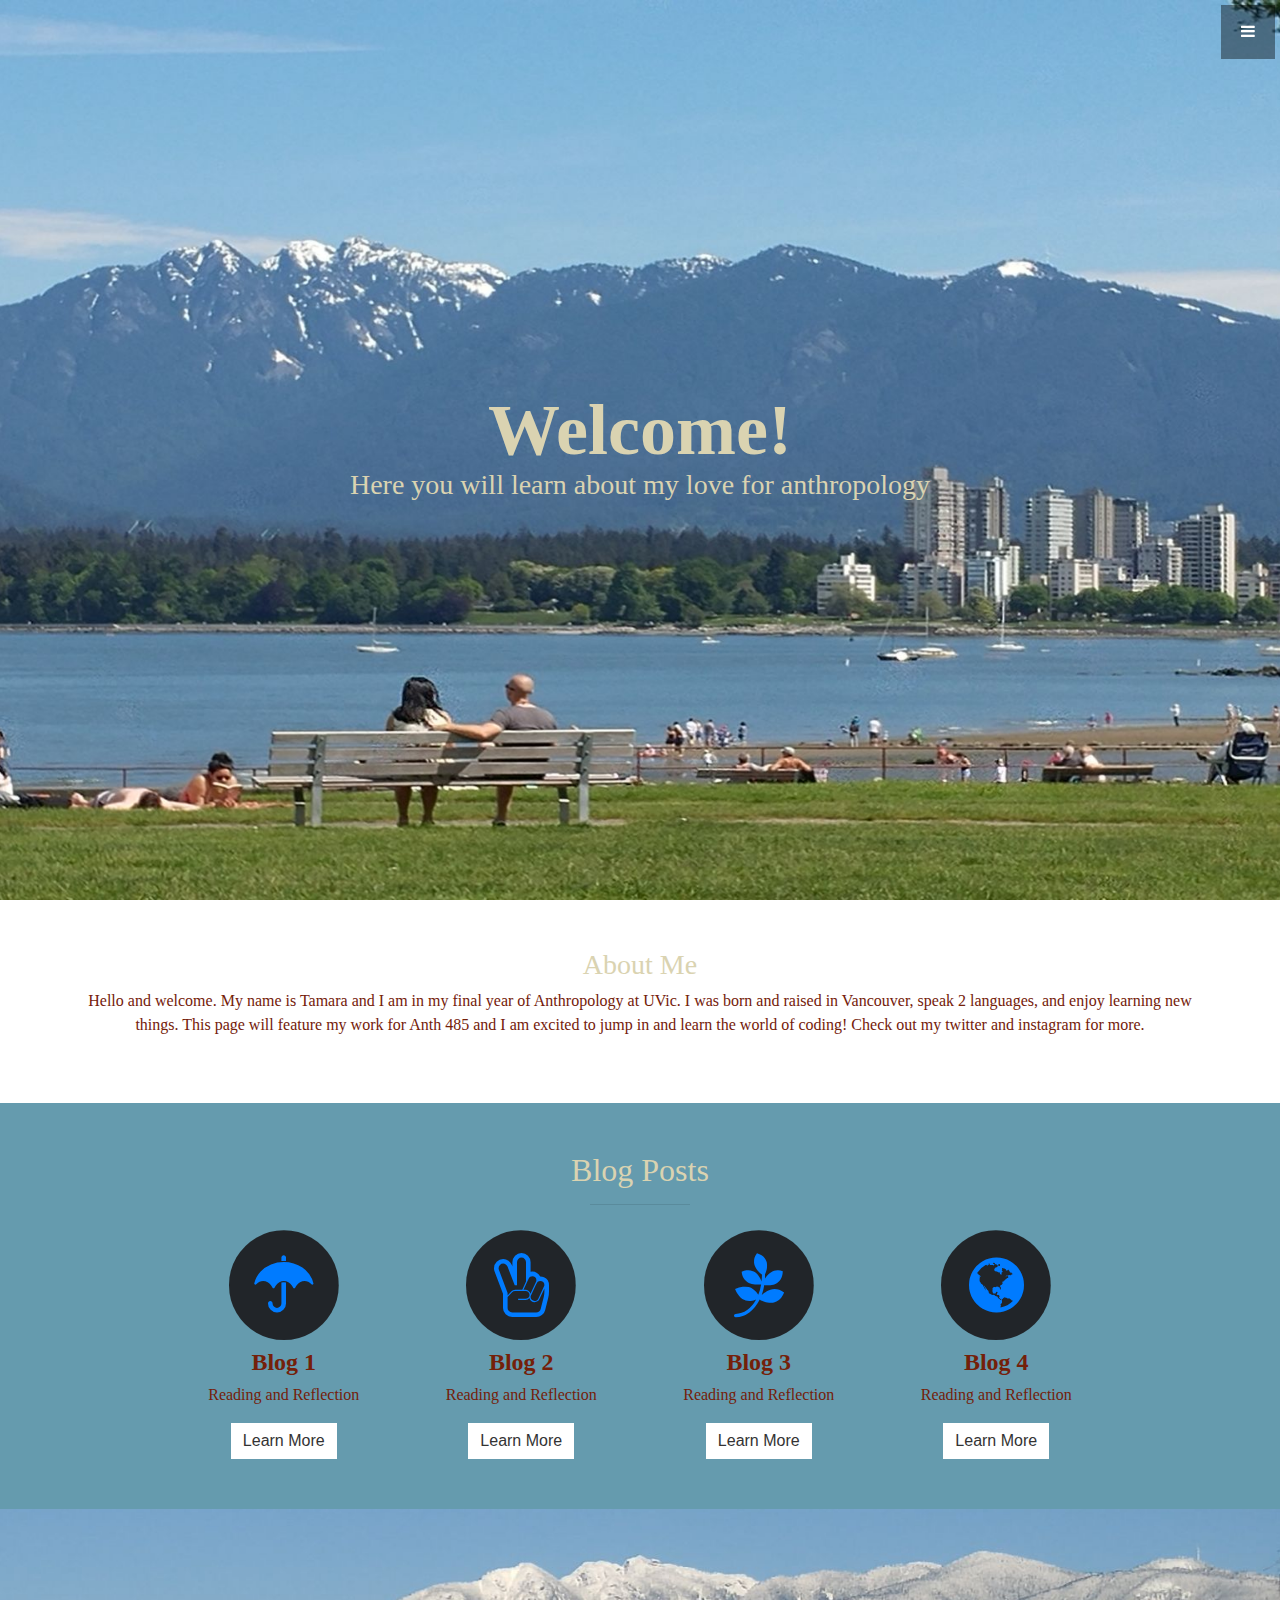
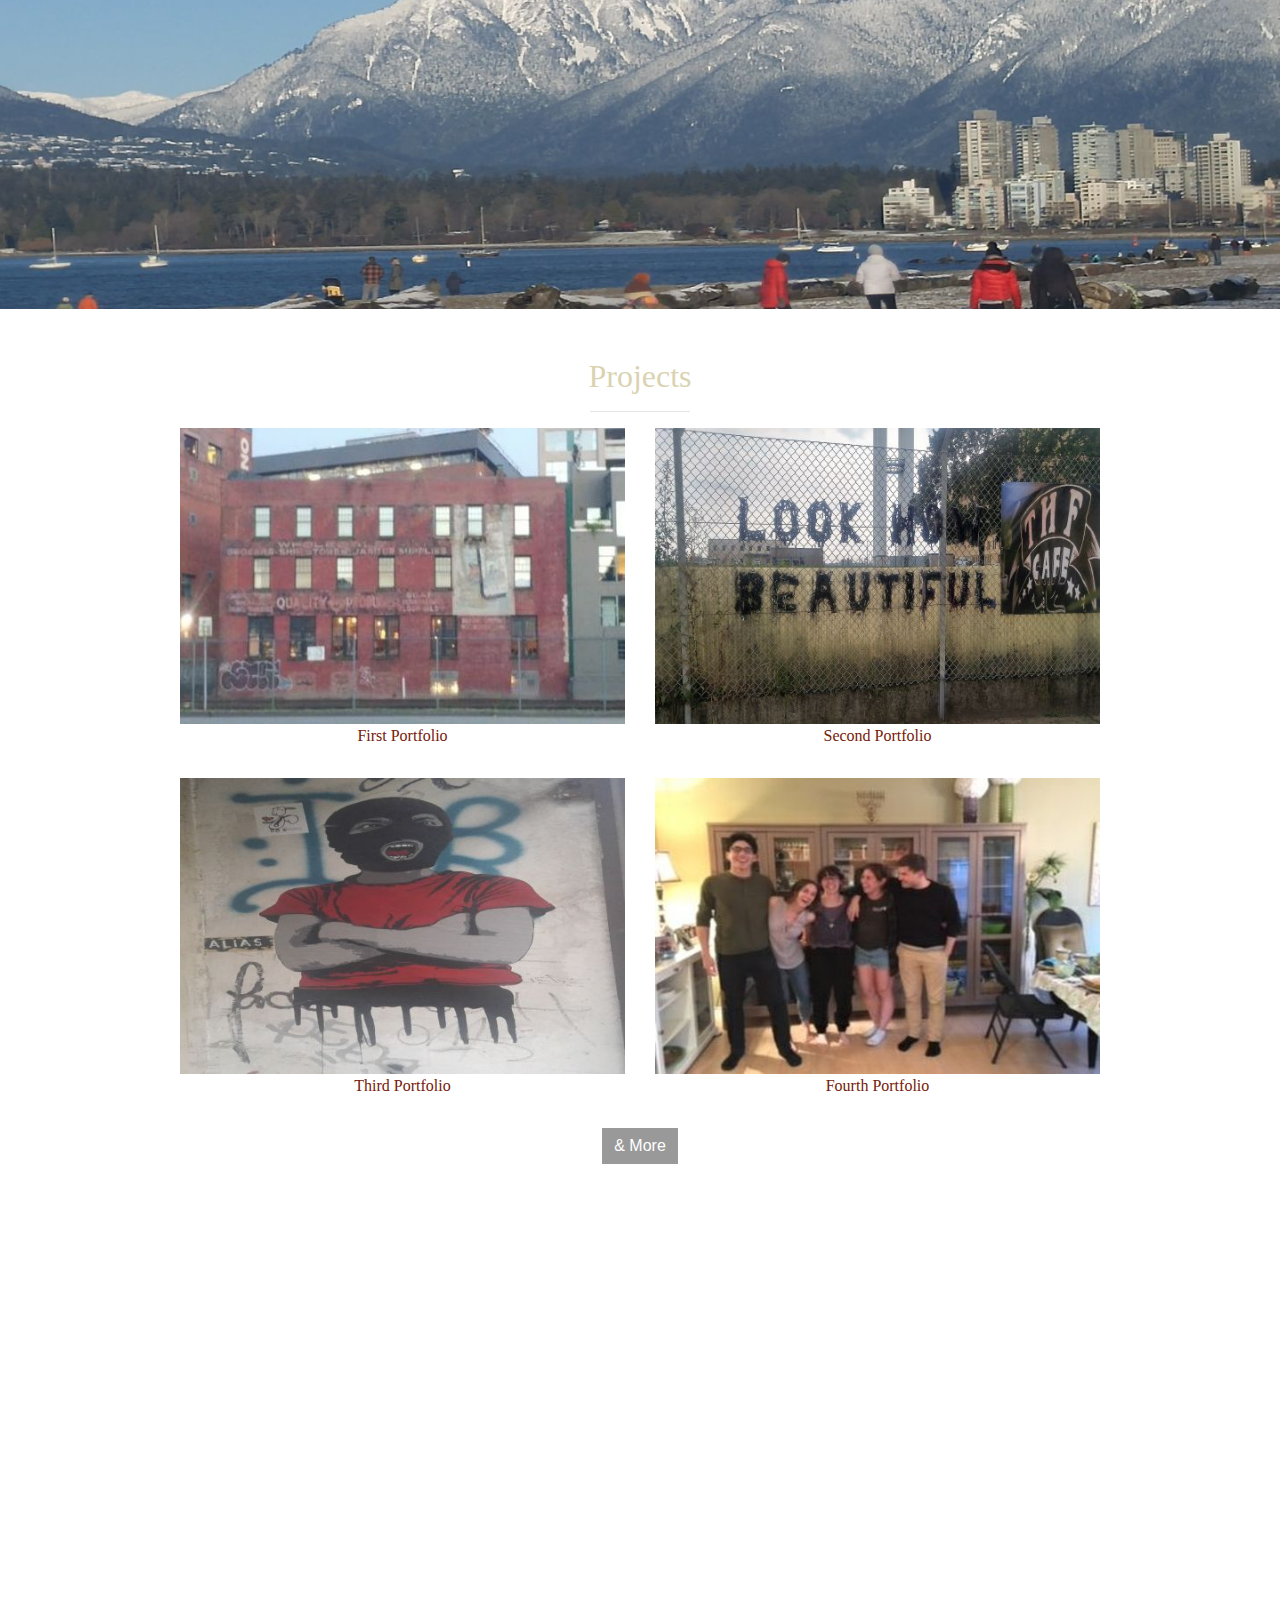
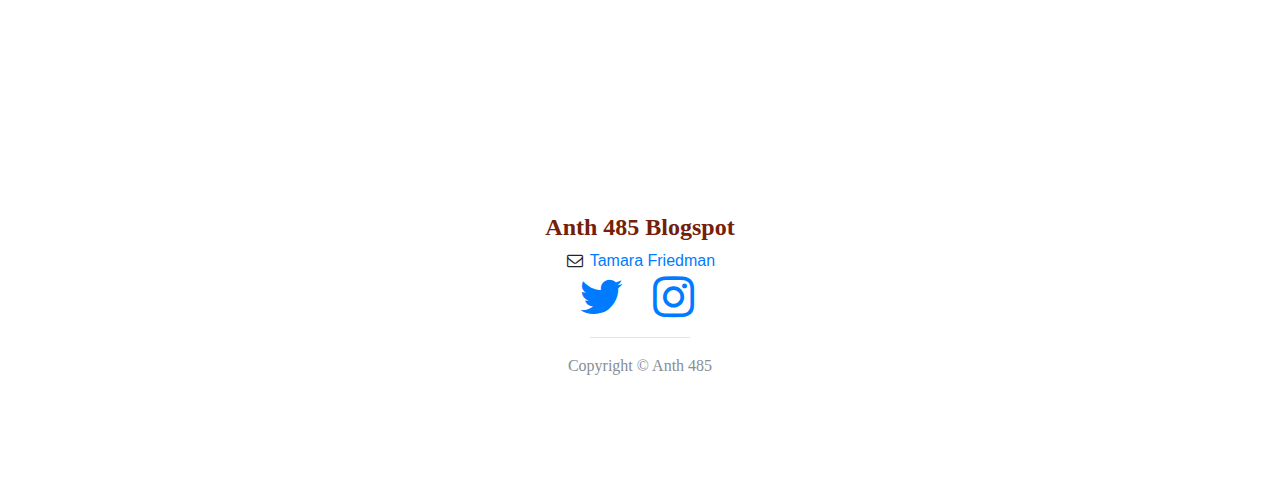
<file: index.html>
<!DOCTYPE html>
<html lang="en">

  <head>

    <meta charset="utf-8">
    <meta name="viewport" content="width=device-width, initial-scale=1, shrink-to-fit=no">
    <meta name="description" content="">
    <meta name="author" content="">

    <title>Anth 485</title>

    <!-- Bootstrap Core CSS -->
    <link href="vendor/bootstrap/css/bootstrap.min.css" rel="stylesheet">

    <!-- Custom Fonts -->
    <link href="vendor/font-awesome/css/font-awesome.min.css" rel="stylesheet" type="text/css">
    <link href="https://fonts.googleapis.com/css?family=Source+Sans+Pro:300,400,700,300italic,400italic,700italic" rel="stylesheet" type="text/css">

    <!-- Custom CSS -->
    <link href="css/stylish-portfolio.css" rel="stylesheet">

  </head>

  <body>
    <!-- Navigation -->
    <a id="menu-toggle" href="#" class="btn btn-dark btn-lg toggle">
      <i class="fa fa-bars"></i>
    </a>
    <nav id="sidebar-wrapper">
      <ul class="sidebar-nav">
        <a id="menu-close" href="#" class="btn btn-light btn-lg pull-right toggle">
          <i class="fa fa-times"></i>
        </a>
        <li>
          <a class="js-scroll-trigger" href="#home">Home</a>
        </li>
        <li>
          <a class="js-scroll-trigger" href="#about">About</a>
        </li>
        <li>
          <a class="js-scroll-trigger" href="#blog">Blog Posts</a>
        </li>
        <li>
          <a class="js-scroll-trigger" href="#projects">Projects</a>
        </li>
        <li>
          <a class="js-scroll-trigger" href="#contact" onclick=$( "#menu-close").click();>Contact</a>
        </li>
      </ul>
    </nav>

    <!-- Header -->
    <header class="header" id="home">
      <div class="text-vertical-center">
        <h1>
         <font-family="calibri">Welcome!</font-family></h1>
        <h3>Here you will learn about my love for anthropology</h3>
      </div>
    </header>

    <!-- About -->
    <section id="about" class="about">
      <div class="container text-center">
        <h3>About Me</h3>
        <p>Hello and welcome. My name is Tamara and I am in my final year of Anthropology at UVic. I was born and raised in Vancouver, speak 2 languages, and enjoy learning new things. This page will feature my work for Anth 485 and I am excited to jump in and learn the world of coding!
        Check out my twitter and instagram for more.</p>
      </div>
      <!-- /.container -->
    </section>

    <!-- Blog Posts -->
    <section id="blog" class="services bg-"#659bae" text-white">
      <div class="container">
        <div class="row text-center">
          <div class="col-lg-10 mx-auto">
            <h2><font-family="calibri">Blog Posts</font-family></h2>
            <hr class="small">
            <div class="row">
              <div class="col-md-3 col-sm-6">
                <div class="service-item">
                  <span class="fa-stack fa-4x">
                    <i class="fa fa-circle fa-stack-2x"></i>
                    <i class="fa fa-umbrella fa-stack-1x text-primary"></i>
                  </span>
                  <h4><font-family="calibri">
                    <strong>Blog 1</strong></font-family>
                  </h4>
                  <p><font-family="calibri">Reading and Reflection</font-family></p>
                  <a href="blog1.html" class="btn btn-light"><font-family="calibri">Learn More</font-family></a>
                </div>
              </div>
              <div class="col-md-3 col-sm-6">
                <div class="service-item">
                  <span class="fa-stack fa-4x">
                    <i class="fa fa-circle fa-stack-2x"></i>
                    <i class="fa fa-hand-peace-o fa-stack-1x text-primary"></i>
                  </span>
                  <h4>
                   <font-family="calibri"><strong>Blog 2</font-family></strong>
                  </h4>
                  <p><font-family="calibri">Reading and Reflection</font-family></p>
                  <a href="blog2.html" class="btn btn-light">Learn More</a>
                </div>
              </div>
              <div class="col-md-3 col-sm-6">
                <div class="service-item">
                  <span class="fa-stack fa-4x">
                    <i class="fa fa-circle fa-stack-2x"></i>
                    <i class="fa fa-pagelines fa-stack-1x text-primary"></i>
                  </span>
                  <h4><font-family="calibri">
                    <strong>Blog 3</font-family></strong>
                  </h4>
                  <p><font-family="calibri">Reading and Reflection</font-family></p>
                  <a href="blog3.html" class="btn btn-light">Learn More</a>
                </div>
              </div>
              <div class="col-md-3 col-sm-6">
                <div class="service-item">
                  <span class="fa-stack fa-4x">
                    <i class="fa fa-circle fa-stack-2x"></i>
                    <i class="fa fa-globe fa-stack-1x text-primary"></i>
                  </span>
                  <h4>
                    <strong><font-family="calibri">Blog 4</font-family></strong>
                  </h4>
                  <p><font-family="calibri">Reading and Reflection</font-family></p>
                  <a href="blog4.html" class="btn btn-light"><font-family="calibri">Learn More</font-family></a>
                </div>
              </div>
            </div>
            <!-- /.row (nested) -->
          </div>
          <!-- /.col-lg-10 -->
        </div>
        <!-- /.row -->
      </div>
      <!-- /.container -->
</section>
    
    <!-- Callout -->
    <aside class="callout">
      <div class="text-vertical-center">
        <h1> </h1>
      </div>
    </aside>

    <!-- Projects -->
    <section id="projects" class="portfolio">
      <div class="container">
        <div class="row">
          <div class="col-lg-10 mx-auto text-center">
            <h2><font-family="calibri">Projects</font-family></h2>
            <hr class="small">
            <div class="row">
              <div class="col-md-6">
                <div class="portfolio-item">
                  <a href="portfolio1.html">
                    <img class="img-portfolio img-fluid" src="img/main.jpg">
                    <p><font-family="calibri">First Portfolio</font-family></p>
                  </a>
                </div>
              </div>
              <div class="col-md-6">
                <div class="portfolio-item">
                  <a href="Portfolio2.html">
                    <img class="img-portfolio img-fluid" src="img/beautiful.jpg">
                    <p><font-family="calibri">Second Portfolio</font-family></p>
                  </a>
                </div>
              </div>
              <div class="col-md-6">
                <div class="portfolio-item">
                  <a href="portfolio3.html">
                    <img class="img-portfolio img-fluid" src="img/bw5.jpg">
                    <p><font-family="calibri">Third Portfolio</font-family></p>
                  </a>
                </div>
              </div>
              <div class="col-md-6">
                <div class="portfolio-item">
                  <a href="portfolio4.html">
                    <img class="img-portfolio img-fluid" src="img/family.jpg">
                    <p><font-family="calibri">Fourth Portfolio</font-family></p>
                  </a>
                </div>
              </div>
            </div>
            <!-- /.row (nested) -->
            <a href="#" class="btn btn-dark">& More</a>
          </div>
          <!-- /.col-lg-10 -->
        </div>
        <!-- /.row -->
      </div>
      <!-- /.container -->
    </section>

    <!-- Map -->
    <section id="contact" class="map">
      <iframe width="100%" height="100%" frameborder="0" scrolling="no" marginheight="0" marginwidth="0" src="https://www.google.com/maps/embed?pb=!1m18!1m12!1m3!1d41654.81704098464!2d-123.19755553781597!3d49.26832338956235!2m3!1f0!2f0!3f0!3m2!1i1024!2i768!4f13.1!3m3!1m2!1s0x548673b2ef1fa969%3A0x175052fe1e12bb28!2sKitsilano%2C+Vancouver%2C+BC!5e0!3m2!1sen!2sca!4v1507074885096;output=embed"></iframe>
      <br/>
      <small>
        <a href="https://www.google.com/maps/embed?pb=!1m18!1m12!1m3!1d41654.81704098464!2d-123.19755553781597!3d49.26832338956235!2m3!1f0!2f0!3f0!3m2!1i1024!2i768!4f13.1!3m3!1m2!1s0x548673b2ef1fa969%3A0x175052fe1e12bb28!2sKitsilano%2C+Vancouver%2C+BC!5e0!3m2!1sen!2sca!4v1507074885096"></a>
      </small>
    </section>

    <!-- Footer -->
    <footer>
      <div class="container">
        <div class="row">
          <div class="col-lg-10 mx-auto text-center">
            <h4><font-family="calibri">
              <strong>Anth 485 Blogspot</strong></font-family>
            </h4>

                <i class="fa fa-envelope-o fa-fw"></i>
                <a href="mailto:tfriedma@uvic.ca">Tamara Friedman</a>
              </li>
            </ul>
            <br>

              <li class="list-inline-item">
                <a href="https://twitter.com/mar3west">
                  <i class="fa fa-twitter fa-fw fa-3x"></i>
                </a>
              </li>
              <li class="list-inline-item">
                <a href="https://instagram.com/tamaranth485">
                  <i class="fa fa-instagram fa-fw fa-3x"></i>
                </a>
              </li>
            </ul>
            <hr class="small">
            <p class="text-muted">Copyright &copy; Anth 485</p>
          </div>
        </div>
      </div>
      <a id="to-top" href="#top" class="btn btn-dark btn-lg js-scroll-trigger">
        <i class="fa fa-chevron-up fa-fw fa-1x"></i>
      </a>
    </footer>

    <!-- Bootstrap core JavaScript -->
    <script src="vendor/jquery/jquery.min.js"></script>
    <script src="vendor/popper/popper.min.js"></script>
    <script src="vendor/bootstrap/js/bootstrap.min.js"></script>

    <!-- Plugin JavaScript -->
    <script src="vendor/jquery-easing/jquery.easing.min.js"></script>

    <!-- Custom scripts for this template -->
    <script src="js/stylish-portfolio.js"></script>

  </body>

</html>
</file>
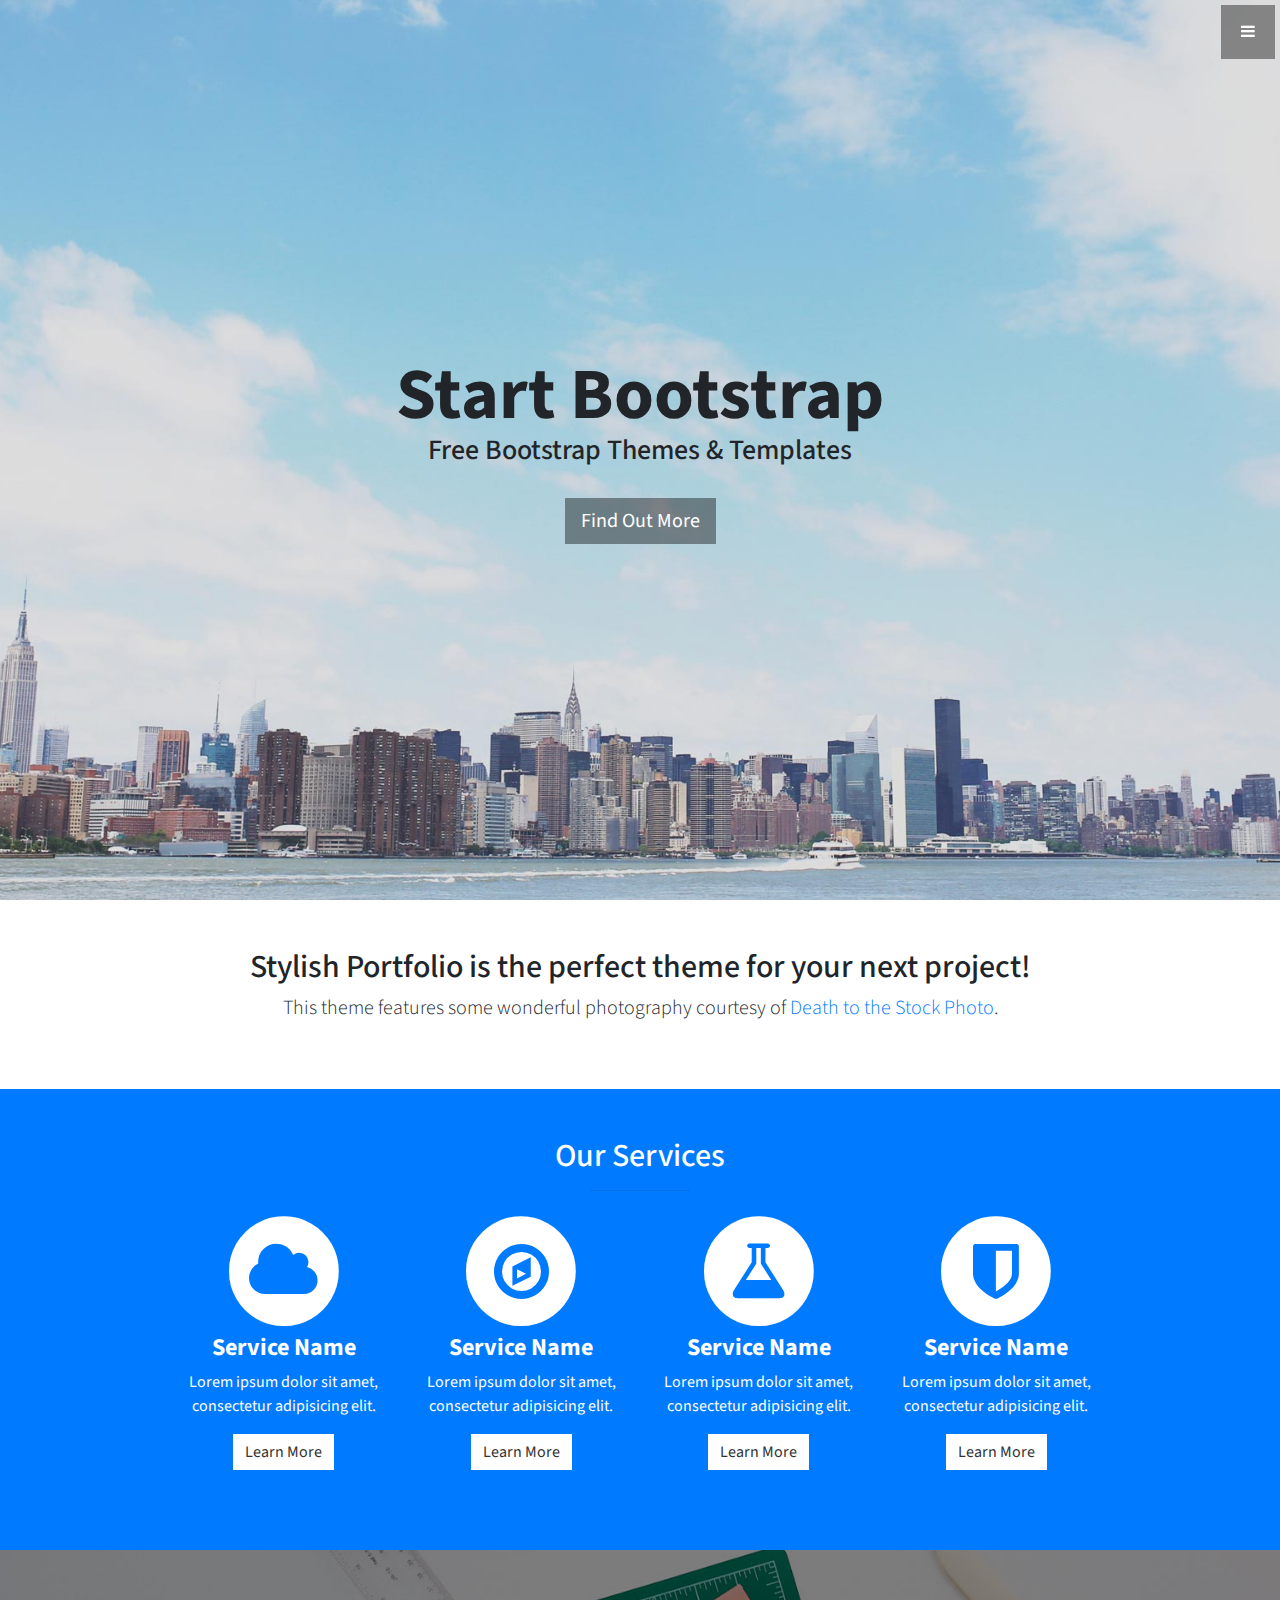
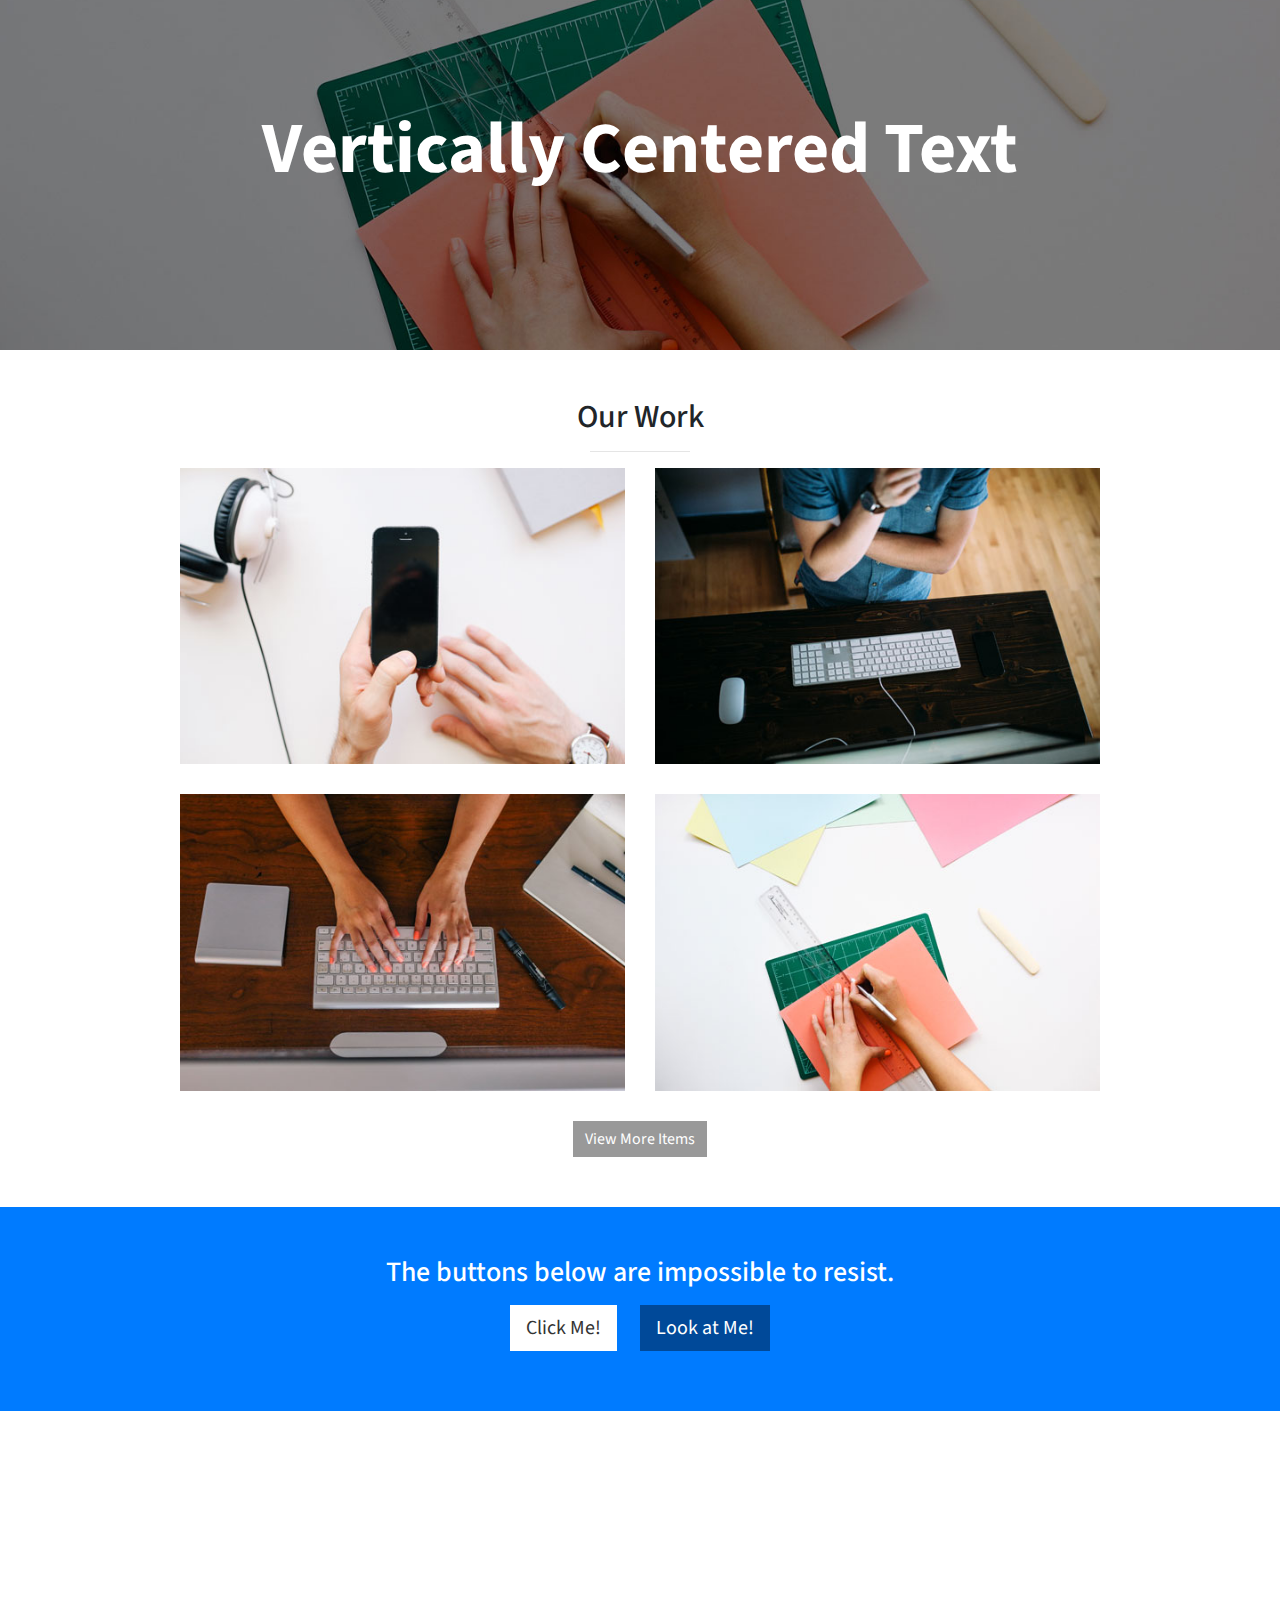
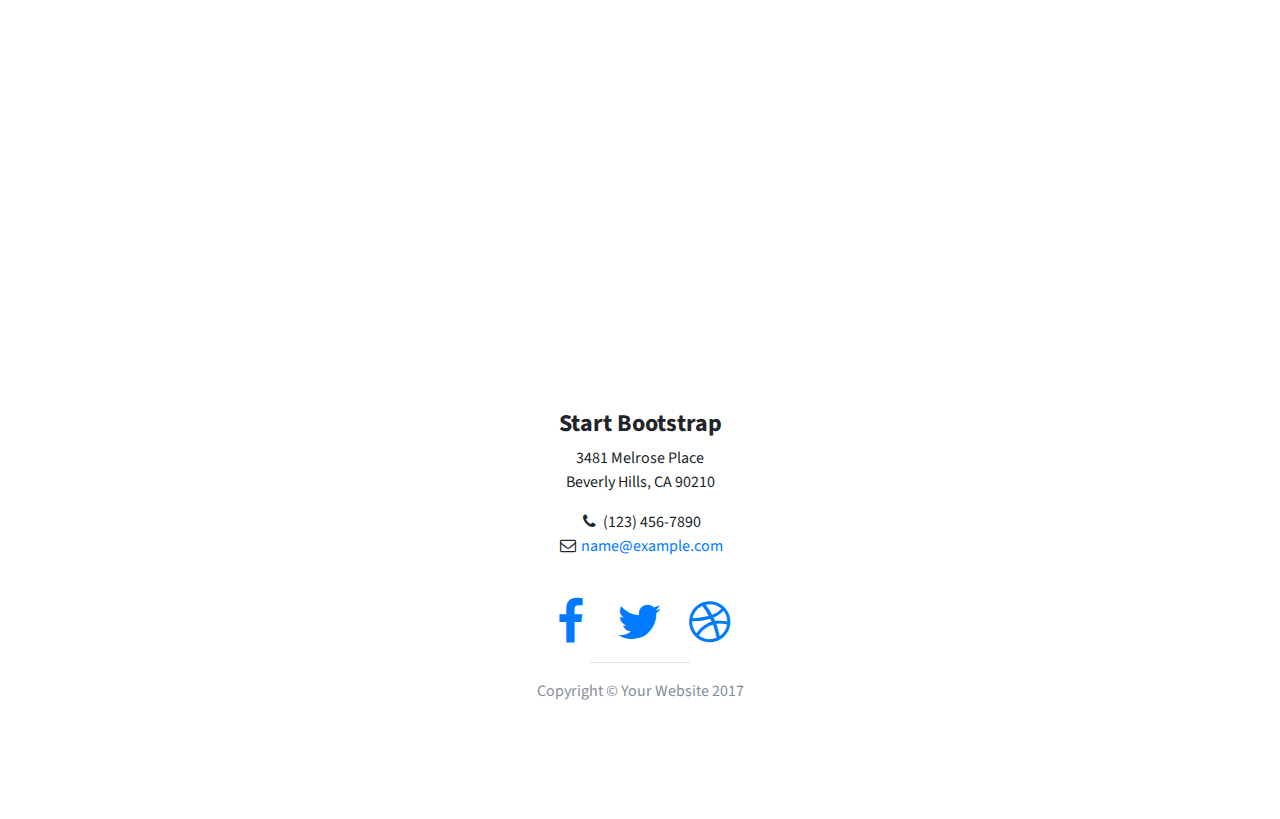
<file: startbootstrap-stylish-portfolio-gh-pages/index.html>
<!DOCTYPE html>
<html lang="en">

  <head>

    <meta charset="utf-8">
    <meta name="viewport" content="width=device-width, initial-scale=1, shrink-to-fit=no">
    <meta name="description" content="">
    <meta name="author" content="">

    <title>Stylish Portfolio - Start Bootstrap Template</title>

    <!-- Bootstrap Core CSS -->
    <link href="vendor/bootstrap/css/bootstrap.min.css" rel="stylesheet">

    <!-- Custom Fonts -->
    <link href="vendor/font-awesome/css/font-awesome.min.css" rel="stylesheet" type="text/css">
    <link href="https://fonts.googleapis.com/css?family=Source+Sans+Pro:300,400,700,300italic,400italic,700italic" rel="stylesheet" type="text/css">

    <!-- Custom CSS -->
    <link href="css/stylish-portfolio.css" rel="stylesheet">

  </head>

  <body>
    <!-- Navigation -->
    <a id="menu-toggle" href="#" class="btn btn-dark btn-lg toggle">
      <i class="fa fa-bars"></i>
    </a>
    <nav id="sidebar-wrapper">
      <ul class="sidebar-nav">
        <a id="menu-close" href="#" class="btn btn-light btn-lg pull-right toggle">
          <i class="fa fa-times"></i>
        </a>
        <li class="sidebar-brand">
          <a class="js-scroll-trigger" href="#top">Start Bootstrap</a>
        </li>
        <li>
          <a class="js-scroll-trigger" href="#top">Home</a>
        </li>
        <li>
          <a class="js-scroll-trigger" href="#about">About</a>
        </li>
        <li>
          <a class="js-scroll-trigger" href="#services">Services</a>
        </li>
        <li>
          <a class="js-scroll-trigger" href="#portfolio">Portfolio</a>
        </li>
        <li>
          <a class="js-scroll-trigger" href="#contact" onclick=$( "#menu-close").click();>Contact</a>
        </li>
      </ul>
    </nav>

    <!-- Header -->
    <header class="header" id="top">
      <div class="text-vertical-center">
        <h1>Start Bootstrap</h1>
        <h3>Free Bootstrap Themes &amp; Templates</h3>
        <br>
        <a href="#about" class="btn btn-dark btn-lg js-scroll-trigger">Find Out More</a>
      </div>
    </header>

    <!-- About -->
    <section id="about" class="about">
      <div class="container text-center">
        <h2>Stylish Portfolio is the perfect theme for your next project!</h2>
        <p class="lead">This theme features some wonderful photography courtesy of
          <a target="_blank" href="http://join.deathtothestockphoto.com/">Death to the Stock Photo</a>.</p>
      </div>
      <!-- /.container -->
    </section>

    <!-- Services -->
    <section id="services" class="services bg-primary text-white">
      <div class="container">
        <div class="row text-center">
          <div class="col-lg-10 mx-auto">
            <h2>Our Services</h2>
            <hr class="small">
            <div class="row">
              <div class="col-md-3 col-sm-6">
                <div class="service-item">
                  <span class="fa-stack fa-4x">
                    <i class="fa fa-circle fa-stack-2x"></i>
                    <i class="fa fa-cloud fa-stack-1x text-primary"></i>
                  </span>
                  <h4>
                    <strong>Service Name</strong>
                  </h4>
                  <p>Lorem ipsum dolor sit amet, consectetur adipisicing elit.</p>
                  <a href="#" class="btn btn-light">Learn More</a>
                </div>
              </div>
              <div class="col-md-3 col-sm-6">
                <div class="service-item">
                  <span class="fa-stack fa-4x">
                    <i class="fa fa-circle fa-stack-2x"></i>
                    <i class="fa fa-compass fa-stack-1x text-primary"></i>
                  </span>
                  <h4>
                    <strong>Service Name</strong>
                  </h4>
                  <p>Lorem ipsum dolor sit amet, consectetur adipisicing elit.</p>
                  <a href="#" class="btn btn-light">Learn More</a>
                </div>
              </div>
              <div class="col-md-3 col-sm-6">
                <div class="service-item">
                  <span class="fa-stack fa-4x">
                    <i class="fa fa-circle fa-stack-2x"></i>
                    <i class="fa fa-flask fa-stack-1x text-primary"></i>
                  </span>
                  <h4>
                    <strong>Service Name</strong>
                  </h4>
                  <p>Lorem ipsum dolor sit amet, consectetur adipisicing elit.</p>
                  <a href="#" class="btn btn-light">Learn More</a>
                </div>
              </div>
              <div class="col-md-3 col-sm-6">
                <div class="service-item">
                  <span class="fa-stack fa-4x">
                    <i class="fa fa-circle fa-stack-2x"></i>
                    <i class="fa fa-shield fa-stack-1x text-primary"></i>
                  </span>
                  <h4>
                    <strong>Service Name</strong>
                  </h4>
                  <p>Lorem ipsum dolor sit amet, consectetur adipisicing elit.</p>
                  <a href="#" class="btn btn-light">Learn More</a>
                </div>
              </div>
            </div>
            <!-- /.row (nested) -->
          </div>
          <!-- /.col-lg-10 -->
        </div>
        <!-- /.row -->
      </div>
      <!-- /.container -->
    </section>

    <!-- Callout -->
    <aside class="callout">
      <div class="text-vertical-center">
        <h1>Vertically Centered Text</h1>
      </div>
    </aside>

    <!-- Portfolio -->
    <section id="portfolio" class="portfolio">
      <div class="container">
        <div class="row">
          <div class="col-lg-10 mx-auto text-center">
            <h2>Our Work</h2>
            <hr class="small">
            <div class="row">
              <div class="col-md-6">
                <div class="portfolio-item">
                  <a href="#">
                    <img class="img-portfolio img-fluid" src="img/portfolio-1.jpg">
                  </a>
                </div>
              </div>
              <div class="col-md-6">
                <div class="portfolio-item">
                  <a href="#">
                    <img class="img-portfolio img-fluid" src="img/portfolio-2.jpg">
                  </a>
                </div>
              </div>
              <div class="col-md-6">
                <div class="portfolio-item">
                  <a href="#">
                    <img class="img-portfolio img-fluid" src="img/portfolio-3.jpg">
                  </a>
                </div>
              </div>
              <div class="col-md-6">
                <div class="portfolio-item">
                  <a href="#">
                    <img class="img-portfolio img-fluid" src="img/portfolio-4.jpg">
                  </a>
                </div>
              </div>
            </div>
            <!-- /.row (nested) -->
            <a href="#" class="btn btn-dark">View More Items</a>
          </div>
          <!-- /.col-lg-10 -->
        </div>
        <!-- /.row -->
      </div>
      <!-- /.container -->
    </section>

    <!-- Call to Action -->
    <aside class="call-to-action bg-primary text-white">
      <div class="container text-center">
        <h3>The buttons below are impossible to resist.</h3>
        <a href="#" class="btn btn-lg btn-light">Click Me!</a>
        <a href="#" class="btn btn-lg btn-dark">Look at Me!</a>
      </div>
    </aside>

    <!-- Map -->
    <section id="contact" class="map">
      <iframe width="100%" height="100%" frameborder="0" scrolling="no" marginheight="0" marginwidth="0" src="https://maps.google.com/maps?f=q&amp;source=s_q&amp;hl=en&amp;geocode=&amp;q=Twitter,+Inc.,+Market+Street,+San+Francisco,+CA&amp;aq=0&amp;oq=twitter&amp;sll=28.659344,-81.187888&amp;sspn=0.128789,0.264187&amp;ie=UTF8&amp;hq=Twitter,+Inc.,+Market+Street,+San+Francisco,+CA&amp;t=m&amp;z=15&amp;iwloc=A&amp;output=embed"></iframe>
      <br/>
      <small>
        <a href="https://maps.google.com/maps?f=q&amp;source=embed&amp;hl=en&amp;geocode=&amp;q=Twitter,+Inc.,+Market+Street,+San+Francisco,+CA&amp;aq=0&amp;oq=twitter&amp;sll=28.659344,-81.187888&amp;sspn=0.128789,0.264187&amp;ie=UTF8&amp;hq=Twitter,+Inc.,+Market+Street,+San+Francisco,+CA&amp;t=m&amp;z=15&amp;iwloc=A"></a>
      </small>
    </section>

    <!-- Footer -->
    <footer>
      <div class="container">
        <div class="row">
          <div class="col-lg-10 mx-auto text-center">
            <h4>
              <strong>Start Bootstrap</strong>
            </h4>
            <p>3481 Melrose Place
              <br>Beverly Hills, CA 90210</p>
            <ul class="list-unstyled">
              <li>
                <i class="fa fa-phone fa-fw"></i>
                (123) 456-7890</li>
              <li>
                <i class="fa fa-envelope-o fa-fw"></i>
                <a href="mailto:name@example.com">name@example.com</a>
              </li>
            </ul>
            <br>
            <ul class="list-inline">
              <li class="list-inline-item">
                <a href="#">
                  <i class="fa fa-facebook fa-fw fa-3x"></i>
                </a>
              </li>
              <li class="list-inline-item">
                <a href="#">
                  <i class="fa fa-twitter fa-fw fa-3x"></i>
                </a>
              </li>
              <li class="list-inline-item">
                <a href="#">
                  <i class="fa fa-dribbble fa-fw fa-3x"></i>
                </a>
              </li>
            </ul>
            <hr class="small">
            <p class="text-muted">Copyright &copy; Your Website 2017</p>
          </div>
        </div>
      </div>
      <a id="to-top" href="#top" class="btn btn-dark btn-lg js-scroll-trigger">
        <i class="fa fa-chevron-up fa-fw fa-1x"></i>
      </a>
    </footer>

    <!-- Bootstrap core JavaScript -->
    <script src="vendor/jquery/jquery.min.js"></script>
    <script src="vendor/popper/popper.min.js"></script>
    <script src="vendor/bootstrap/js/bootstrap.min.js"></script>

    <!-- Plugin JavaScript -->
    <script src="vendor/jquery-easing/jquery.easing.min.js"></script>

    <!-- Custom scripts for this template -->
    <script src="js/stylish-portfolio.js"></script>

  </body>

</html>
</file>
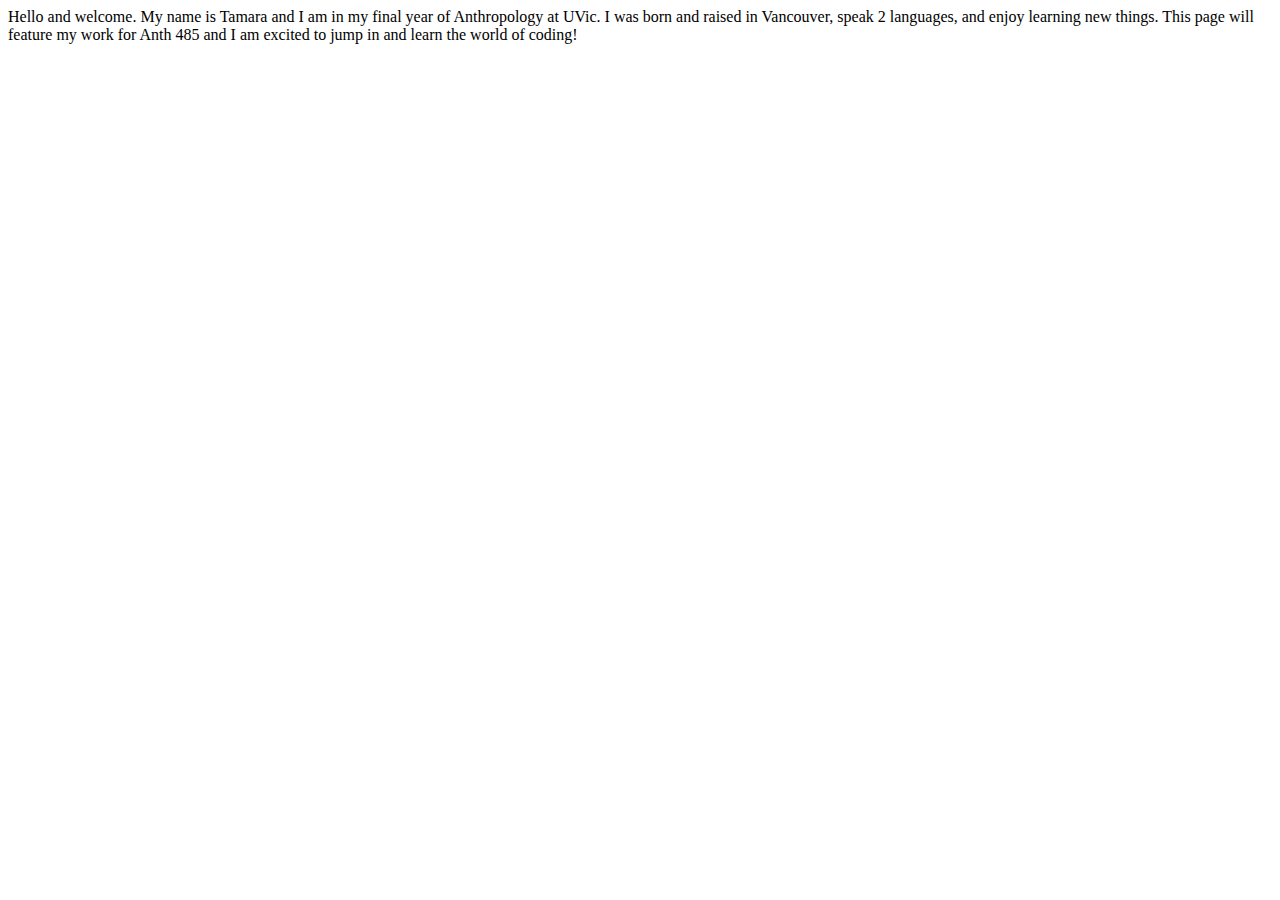
<file: aboutme.html>
<!DOCTYPE html>
<html lang="en">

Hello and welcome. My name is Tamara and I am in my final year of Anthropology at UVic. I was born and raised in Vancouver, speak 2 languages, and enjoy learning new things. This page will feature my work for Anth 485 and I am excited to jump in and learn the world of coding!
</file>
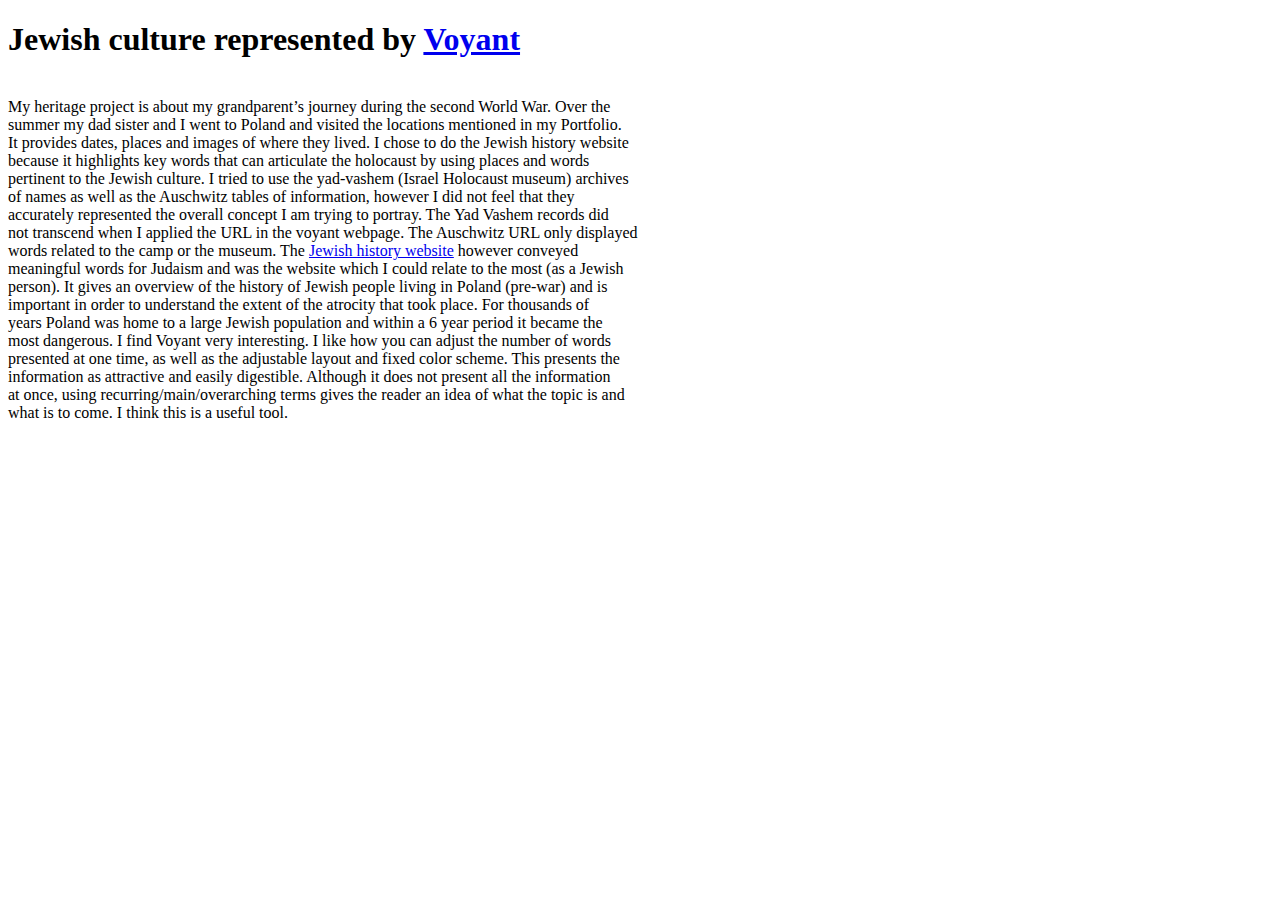
<file: blog1.html>
<!DOCTYPE html>
<html lang="en">

  <html>
    <head>
      <title>Voyant Blog Post</title>
    </head>
    <body>
     <h1><strong> Jewish culture represented by <a href= "http://voyant-tools.org/?corpus=4ce01596ee52a7c9d403f178546f5bc7&view=Cirrus"> Voyant</a>
       </strong></h1><br />
My heritage project is about my grandparent’s journey during the second World War. Over the
<br />
 summer my dad sister and I went to Poland and visited the locations mentioned in my Portfolio. 
<br />
It provides dates, places and images of where they lived. I chose to do the Jewish history website 
<br />
because it highlights key words that can articulate the holocaust by using places and words 
<br />
pertinent to the Jewish culture. I tried to use the yad-vashem (Israel Holocaust museum) archives 
<br />
of names as well as the Auschwitz tables of information, however I did not feel that they 
<br />
accurately represented the overall concept I am trying to portray. The Yad Vashem records did 
<br />
not transcend when I applied the URL in the voyant webpage. The Auschwitz URL only displayed 
<br />
words related to the camp or the museum. The <a href="http://www.jewishhistory.org/the-jews-come-to-poland/"> Jewish history website</a> however conveyed 
<br />
meaningful words for Judaism and was the website which I could relate to the most (as a Jewish 
<br />
person). It gives an overview of the history of Jewish people living in Poland (pre-war) and is 
<br />
important in order to understand the extent of the atrocity that took place. For thousands of 
<br />
years Poland was home to a large Jewish population and within a 6 year period it became the 
<br />
most dangerous. I find Voyant very interesting. I like how you can adjust the number of words 
<br />
presented at one time, as well as the adjustable layout and fixed color scheme. This  presents the  
<br />
information as attractive and easily digestible. Although it does not present all the information 
<br />
at once, using recurring/main/overarching terms gives the reader an idea of what the topic is and 
<br />
what is to come. I think this is a useful tool. 
    </body>
  </html>
</file>
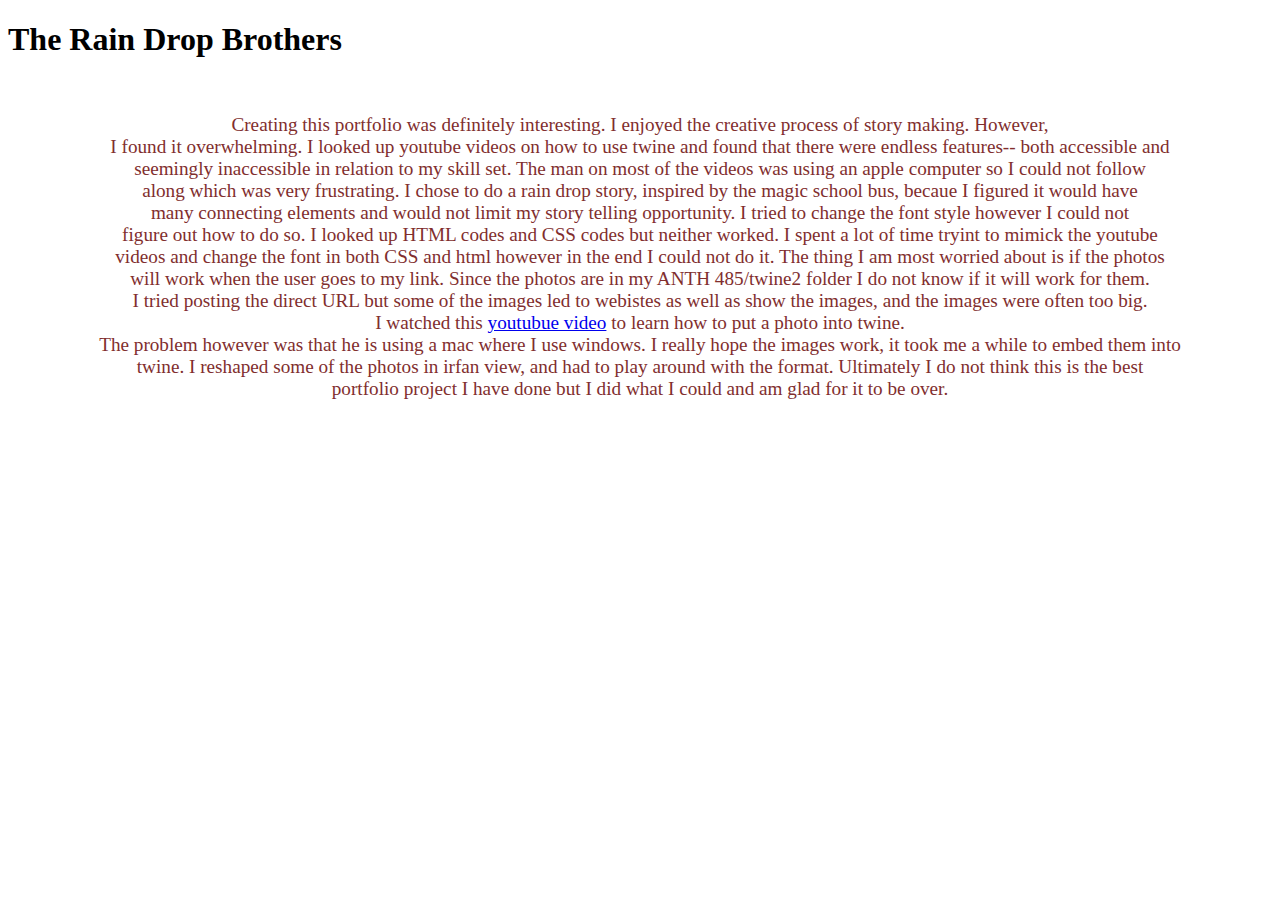
<file: blog2.html>
<!DOCTYPE html>
<html lang="en">

  <html>
    <head>
      <center><title>Twine Blog Post</title></center>
    </head>
    <body>
     <h1><strong>  The Rain Drop Brothers
</strong></h1><br />
<font-family="calibri"> <font color="#812E2E"><center><p><big>Creating this portfolio was definitely interesting. I enjoyed the creative process of story making. However, <br />
I found it overwhelming. I looked up youtube videos on how to use twine and found that there were endless features-- both accessible and <br />
seemingly inaccessible in relation to my skill set. The man on most of the videos was using an apple computer so I could not follow <br />
along which was very frustrating. I chose to do a rain drop story, inspired by the magic school bus, becaue I figured it would have <br />
many connecting elements and would not limit my story telling opportunity. I tried to change the font style however I could not <br />
figure out how to do so. I looked up HTML codes and CSS codes but neither worked. I spent a lot of time tryint to mimick the youtube <br />
videos and change the font in both CSS and html however in the end I could not do it. The thing I am most worried about is if the photos <br />
will work when the user goes to my link. Since the photos are in my ANTH 485/twine2 folder I do not know if it will work for them. <br />
I tried posting the direct URL but some of the images led to webistes as well as show the images, and the images were often too big. <br />
I watched this <a href="https://www.youtube.com/watch?v=HZzChB75DFs&t=164s">youtubue video</a> to learn how to put a photo into twine. <br />
The problem however was that he is using a mac where I use windows. I really hope the images work, it took me a while to embed them into <br />
twine. I reshaped some of the photos in irfan view, and had to play around with the format. Ultimately I do not think this is the best <br />
  portfolio project I have done but I did what I could and am glad for it to be over. </p></big></center></font>
</file>
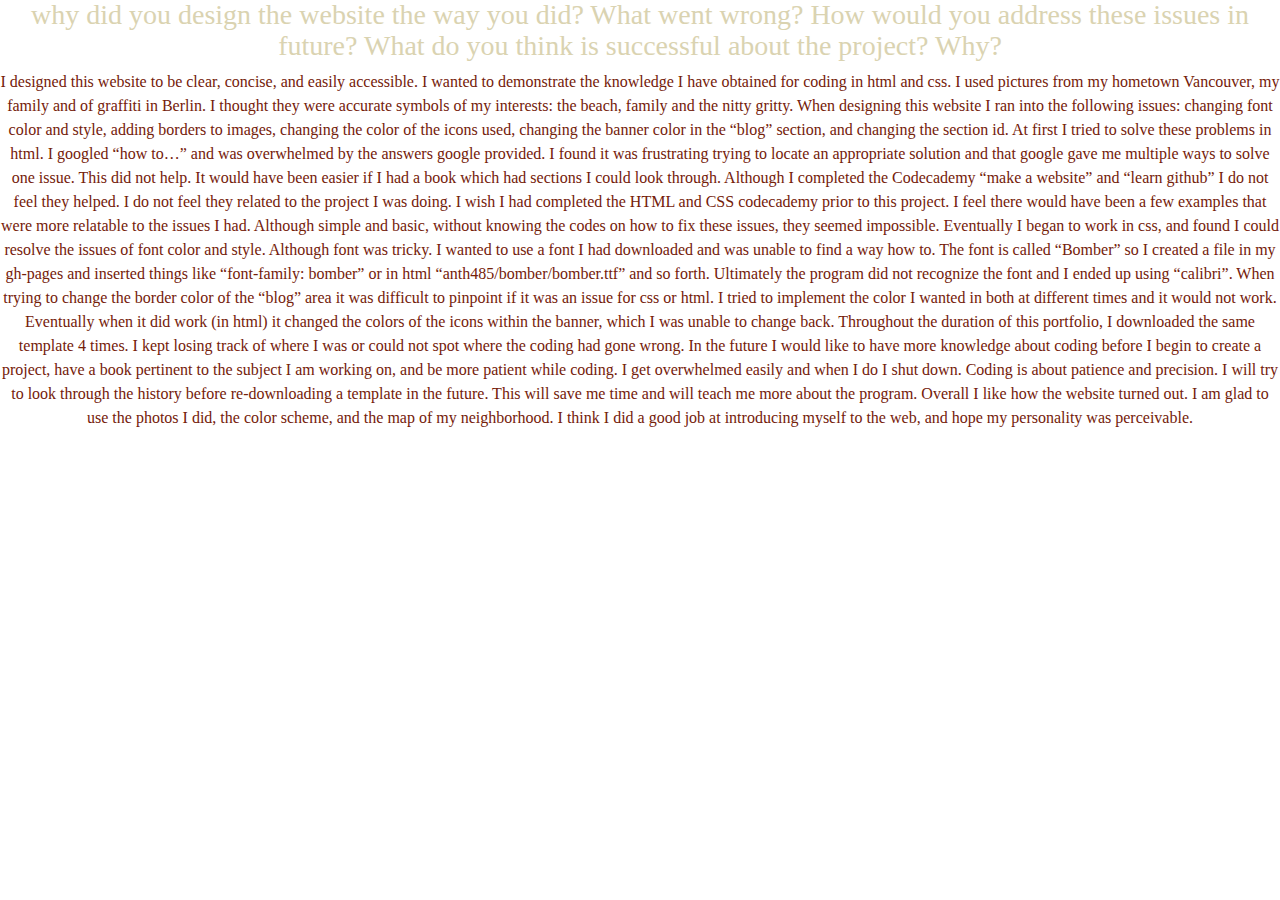
<file: portfolio1.html>
<!DOCTYPE html>
<html lang="en">
 
     <!-- Bootstrap Core CSS -->
    <link href="vendor/bootstrap/css/bootstrap.min.css" rel="stylesheet">

    <!-- Custom Fonts -->
    <link href="vendor/font-awesome/css/font-awesome.min.css" rel="stylesheet" type="text/css">
    <link href="https://fonts.googleapis.com/css?family=Source+Sans+Pro:300,400,700,300italic,400italic,700italic" rel="stylesheet" type="text/css">

    <!-- Custom CSS -->
    <link href="css/stylish-portfolio.css" rel="stylesheet">

</head>
 
 
<section id="projects" class="projects">
 <div class="containter text-center">
 <h3>why did you design the website the way you did? What went wrong? How would you address these issues in future? What do you think is successful about the project? Why?
  </h3>
<p>I designed this website to be clear, concise, and easily accessible. I wanted to demonstrate the knowledge I have obtained for coding in html and css. I used pictures from my hometown Vancouver, my family and of graffiti in Berlin. I thought they were accurate symbols of my interests: the beach, family and the nitty gritty. When designing this website I ran into the following issues: changing font color and style, adding borders to images, changing the color of the icons used, changing the banner color in the “blog” section, and changing the section id. At first I tried to solve these problems in html. I googled “how to…” and was overwhelmed by the answers google provided. I found it was frustrating trying to locate an appropriate solution and that google gave me multiple ways to solve one issue. This did not help. It would have been easier if I had a book which had sections I could look through. Although I completed the Codecademy “make a website” and “learn github” I do not feel they helped. I do not feel they related to the project I was doing. I wish I had completed the HTML and CSS codecademy prior to this project. I feel there would have been a few examples that were more relatable to the issues I had. Although simple and basic, without knowing the codes on how to fix these issues, they seemed impossible. Eventually I began to work in css, and found I could resolve the issues of font color and style. Although font was tricky. I wanted to use a font I had downloaded and was unable to find a way how to. The font is called “Bomber” so I created a file in my gh-pages and inserted things like “font-family: bomber” or in html “anth485/bomber/bomber.ttf” and so forth. Ultimately the program did not recognize the font and I ended up using “calibri”. When trying to change the border color of the “blog” area it was difficult to pinpoint if it was an issue for css or html. I tried to implement the color I wanted in both at different times and it would not work. Eventually when it did work (in html) it changed the colors of the icons within the banner, which I was unable to change back. Throughout the duration of this portfolio, I downloaded the same template 4 times. I kept losing track of where I was or could not spot where the coding had gone wrong. In the future I would like to have more knowledge about coding before I begin to create a project, have a book pertinent to the subject I am working on, and be more patient while coding. I get overwhelmed easily and when I do I shut down. Coding is about patience and precision. I will try to look through the history before re-downloading a template in the future. This will save me time and will teach me more about the program. Overall I like how the website turned out. I am glad to use the photos I did, the color scheme, and the map of my neighborhood. I think I did a good job at introducing myself to the web, and hope my personality was perceivable. 
  </p>
  </di>
 <!-- /.container -->
 </section>
</file>
<file: css/stylish-portfolio.css>
/*!
 * Start Bootstrap - Stylish Portfolio (http://startbootstrap.com/)
 * Copyright 2013-2017 Start Bootstrap
 * Licensed under MIT (https://github.com/BlackrockDigital/startbootstrap/blob/gh-pages/LICENSE)
 */


/* Global Styles */

html,
body {
    width: 100%;
    height: 100%;
}

body {
    font-family: 'Calibri, Source Sans Pro', 'Helvetica Neue', Helvetica, Arial, sans-serif;
}

.text-vertical-center {
    display: table-cell;
    text-align: center;
    vertical-align: middle;
}

.text-vertical-center h1 {
    font-size: 4.5em;
    font-weight: 700;
    margin: 0;
    padding: 0;
}


/* Custom Button Styles */

.btn-dark {
    color: #fff;
    border: none;
    border-radius: 0;
    background-color: rgba(0, 0, 0, .4);
}

.btn-dark:hover,
.btn-dark:focus,
.btn-dark:active {
    color: #fff;
    background-color: rgba(0, 0, 0, .7);
}

.btn-light {
    color: #333;
    border: none;
    border-radius: 0;
    background-color: rgb(255, 255, 255);
}

.btn-light:hover,
.btn-light:focus,
.btn-light:active {
    color: #333;
    background-color: rgba(255, 255, 255, .8);
}


/* Custom Horizontal Rule */

hr.small {
    max-width: 100px;
}


/* Side Menu */

#sidebar-wrapper {
    position: fixed;
    z-index: 1000;
    right: 0;
    overflow-y: auto;
    width: 250px;
    height: 100%;
    -webkit-transition: all .4s ease 0s;
    -moz-transition: all .4s ease 0s;
    -ms-transition: all .4s ease 0s;
    -o-transition: all .4s ease 0s;
    transition: all .4s ease 0s;
    transform: translateX(250px);
    background: #222;
}

.sidebar-nav {
    position: absolute;
    top: 0;
    width: 250px;
    margin: 0;
    padding: 0;
    list-style: none;
}

.sidebar-nav li {
    line-height: 40px;
    text-indent: 20px;
}

.sidebar-nav li a {
    display: block;
    text-decoration: none;
    color: #999;
}

.sidebar-nav li a:hover {
    text-decoration: none;
    color: #fff;
    background: rgba(255, 255, 255, .2);
}

.sidebar-nav li a:active,
.sidebar-nav li a:focus {
    text-decoration: none;
}

.sidebar-nav > .sidebar-brand {
    font-size: 18px;
    line-height: 55px;
    height: 55px;
}

.sidebar-nav > .sidebar-brand a {
    color: #999;
}

.sidebar-nav > .sidebar-brand a:hover {
    color: #fff;
    background: none;
}

#menu-toggle {
    position: fixed;
    z-index: 1;
    top: 0;
    right: 0;
}

#sidebar-wrapper.active {
    right: 250px;
    width: 250px;
    -webkit-transition: all .4s ease 0s;
    -moz-transition: all .4s ease 0s;
    -ms-transition: all .4s ease 0s;
    -o-transition: all .4s ease 0s;
    transition: all .4s ease 0s;
}

.toggle {
    font-size: 1em;
    margin: 5px 5px 0 0;
    padding: 15px 20px;
}


/* Header */
h1 {
    color: #dad3b1;
}

h3 {
    color: #dad3b1;
}

.header {
    font-family: Calibri;
    position: relative;
    display: table;
    width: 100%;
    height: 100%;
    background: url(../img/van.jpg) no-repeat center center scroll;
    -webkit-background-size: cover;
    -moz-background-size: cover;
    -o-background-size: cover;
    background-size: cover;
 }



/* About */

.about {
    font-family: Calibri;
    padding: 50px 0;
}


/* services */
    h2 {
        color:  #dad3b1;
        font-family: Calibri;
    }
    
   h3 {
       color: #dad3b1;
       font-family: calibri;   
    } 

    h4 {
        color:##dad3b1;
        font-family: Calibri;
    }
    p {
        color: #dad3b1;
        font-family: calibri;
    }

.services {
    padding: 50px 0;
    background-color: #659bae;
}

.services-item {
    margin-bottom: 30px;
}


/* Callout */

.callout {
    display: table;
    width: 100%;
    height: 400px;
    color: #fff;
    background: url(../img/mountains.jpg) no-repeat center center scroll;
    -webkit-background-size: cover;
    -moz-background-size: cover;
    -o-background-size: cover;
    background-size: cover;
}


/* Portfolio */

h2{
    color: # #742009;
    font-family: calibri;
}

p {
    color: #742009;
    font-family: calibri;
}

portfolio1.html {
    h3{
        color: grey;
        font-family: calibri;
    }
    p{
        color: grey;
        font-family: calibri;
    }
}
        

.portfolio {
    padding: 50px 0;
}

.portfolio-item {
    margin-bottom: 30px;
}

.img-portfolio {
    margin: 0 auto;
}

.img-portfolio:hover {
    opacity: .8;
}


/* Call to Action */

.call-to-action {
    padding: 50px 0;
}

.call-to-action .btn {
    margin: 10px;
}


/* Map */

.map {
    height: 500px;
}

@media(max-width:768px) {
    .map {
        height: 75%;
    }
}

.map iframe {
    pointer-events: none;
}


/* Footer */
h4 {
    color:  #742009;
    font-family: calibri;
}
footer 
{
    padding: 100px 0;
}

#to-top {
    font-size: 1em;
    position: fixed;
    right: 5px;
    bottom: 5px;
    display: none;
    padding: 15px 20px; 
}
</file>
<file: startbootstrap-stylish-portfolio-gh-pages/css/stylish-portfolio.css>
/*!
 * Start Bootstrap - Stylish Portfolio (http://startbootstrap.com/)
 * Copyright 2013-2017 Start Bootstrap
 * Licensed under MIT (https://github.com/BlackrockDigital/startbootstrap/blob/gh-pages/LICENSE)
 */


/* Global Styles */

html,
body {
    width: 100%;
    height: 100%;
}

body {
    font-family: 'Source Sans Pro', 'Helvetica Neue', Helvetica, Arial, sans-serif;
}

.text-vertical-center {
    display: table-cell;
    text-align: center;
    vertical-align: middle;
}

.text-vertical-center h1 {
    font-size: 4.5em;
    font-weight: 700;
    margin: 0;
    padding: 0;
}


/* Custom Button Styles */

.btn-dark {
    color: #fff;
    border: none;
    border-radius: 0;
    background-color: rgba(0, 0, 0, .4);
}

.btn-dark:hover,
.btn-dark:focus,
.btn-dark:active {
    color: #fff;
    background-color: rgba(0, 0, 0, .7);
}

.btn-light {
    color: #333;
    border: none;
    border-radius: 0;
    background-color: rgb(255, 255, 255);
}

.btn-light:hover,
.btn-light:focus,
.btn-light:active {
    color: #333;
    background-color: rgba(255, 255, 255, .8);
}


/* Custom Horizontal Rule */

hr.small {
    max-width: 100px;
}


/* Side Menu */

#sidebar-wrapper {
    position: fixed;
    z-index: 1000;
    right: 0;
    overflow-y: auto;
    width: 250px;
    height: 100%;
    -webkit-transition: all .4s ease 0s;
    -moz-transition: all .4s ease 0s;
    -ms-transition: all .4s ease 0s;
    -o-transition: all .4s ease 0s;
    transition: all .4s ease 0s;
    transform: translateX(250px);
    background: #222;
}

.sidebar-nav {
    position: absolute;
    top: 0;
    width: 250px;
    margin: 0;
    padding: 0;
    list-style: none;
}

.sidebar-nav li {
    line-height: 40px;
    text-indent: 20px;
}

.sidebar-nav li a {
    display: block;
    text-decoration: none;
    color: #999;
}

.sidebar-nav li a:hover {
    text-decoration: none;
    color: #fff;
    background: rgba(255, 255, 255, .2);
}

.sidebar-nav li a:active,
.sidebar-nav li a:focus {
    text-decoration: none;
}

.sidebar-nav > .sidebar-brand {
    font-size: 18px;
    line-height: 55px;
    height: 55px;
}

.sidebar-nav > .sidebar-brand a {
    color: #999;
}

.sidebar-nav > .sidebar-brand a:hover {
    color: #fff;
    background: none;
}

#menu-toggle {
    position: fixed;
    z-index: 1;
    top: 0;
    right: 0;
}

#sidebar-wrapper.active {
    right: 250px;
    width: 250px;
    -webkit-transition: all .4s ease 0s;
    -moz-transition: all .4s ease 0s;
    -ms-transition: all .4s ease 0s;
    -o-transition: all .4s ease 0s;
    transition: all .4s ease 0s;
}

.toggle {
    font-size: 1em;
    margin: 5px 5px 0 0;
    padding: 15px 20px;
}


/* Header */

.header {
    position: relative;
    display: table;
    width: 100%;
    height: 100%;
    background: url(../img/bg.jpg) no-repeat center center scroll;
    -webkit-background-size: cover;
    -moz-background-size: cover;
    -o-background-size: cover;
    background-size: cover;
}


/* About */

.about {
    padding: 50px 0;
}


/* Services */

.services {
    padding: 50px 0;
}

.service-item {
    margin-bottom: 30px;
}


/* Callout */

.callout {
    display: table;
    width: 100%;
    height: 400px;
    color: #fff;
    background: url(../img/callout.jpg) no-repeat center center scroll;
    -webkit-background-size: cover;
    -moz-background-size: cover;
    -o-background-size: cover;
    background-size: cover;
}


/* Portfolio */

.portfolio {
    padding: 50px 0;
}

.portfolio-item {
    margin-bottom: 30px;
}

.img-portfolio {
    margin: 0 auto;
}

.img-portfolio:hover {
    opacity: .8;
}


/* Call to Action */

.call-to-action {
    padding: 50px 0;
}

.call-to-action .btn {
    margin: 10px;
}


/* Map */

.map {
    height: 500px;
}

@media(max-width:768px) {
    .map {
        height: 75%;
    }
}

.map iframe {
    pointer-events: none;
}


/* Footer */

footer {
    padding: 100px 0;
}

#to-top {
    font-size: 1em;
    position: fixed;
    right: 5px;
    bottom: 5px;
    display: none;
    padding: 15px 20px;
}
</file>
